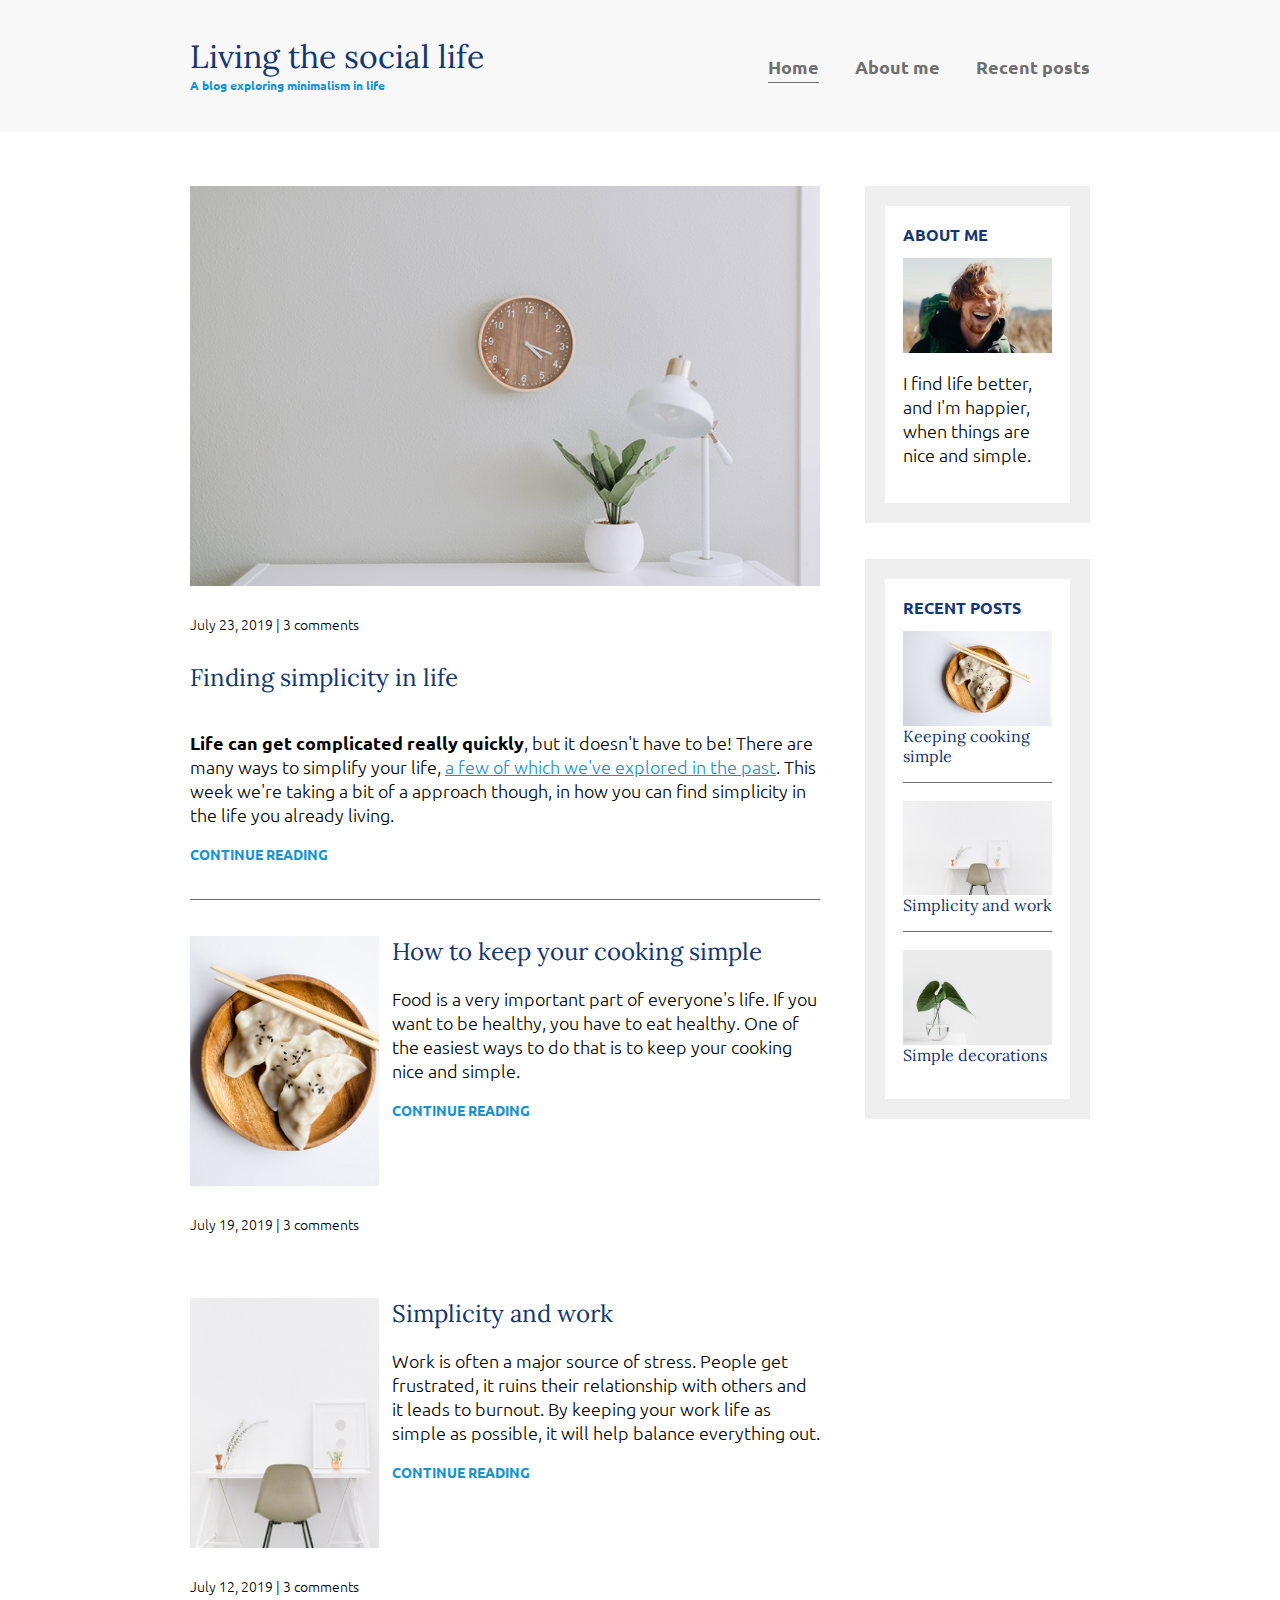
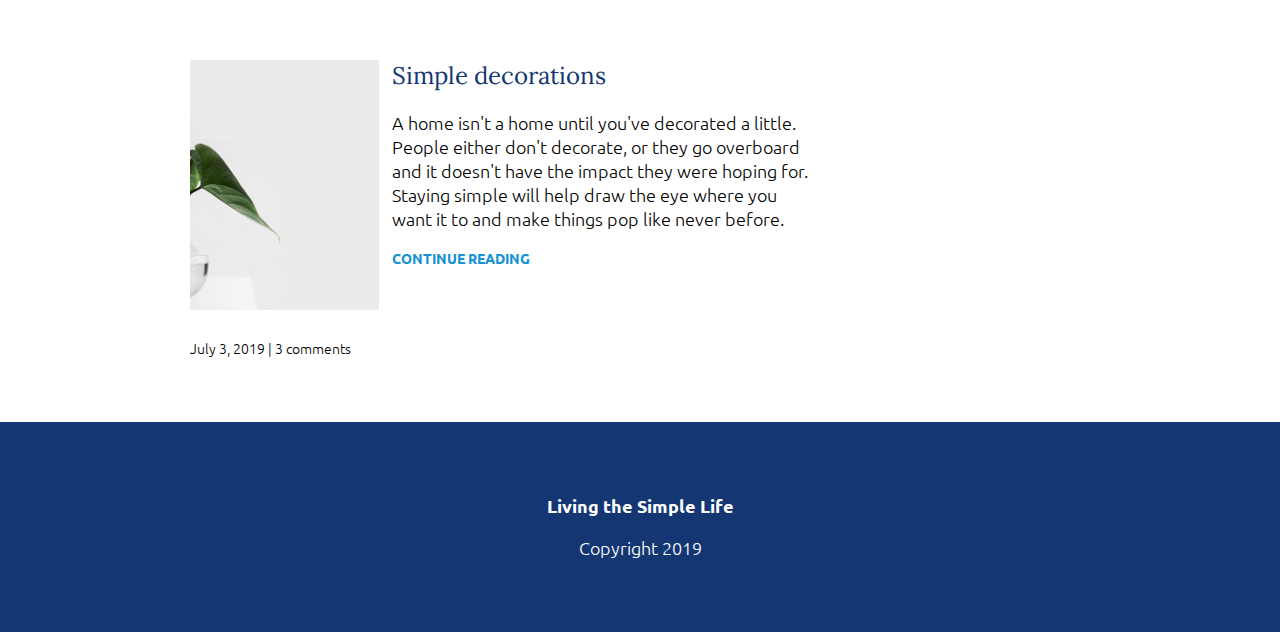
<file: index.html>
<html>

<head>
    <link href="https://fonts.googleapis.com/css?family=Lora|Ubuntu:300,400,700&display=swap" rel="stylesheet">
    <link rel="stylesheet" href="css/styles.css">
</head>

<body>
    <header>
        <div class="container container-flex">
            <div class="site-title">
                <h1>Living the social life</h1>
                <p class="subtitle">A blog exploring minimalism in life</p>
            </div>
            <nav>
                <ul>
                    <li><a class="current-page" href="index.html">Home</a></li>
                    <li><a href="about-me.html">About me</a></li>
                    <li><a href="recent-posts.html">Recent posts</a></li>
                </ul>
            </nav>
        </div> <!-- / .container -->
    </header>

    <div class="container container-flex">
        <main role="main">

            <article class="article-featured">
                <h2 class="article-title">Finding simplicity in life</h2>
                <img src="img/life.jpg" alt="simple white desk on a white wall with a plant on the far right side"
                    class="article-image">
                <p class="article-info">July 23, 2019 | 3 comments</p>
                <p class="article-body"><strong>Life can get complicated really quickly</strong>, but it doesn't have to
                    be! There are many ways to simplify your life, <a href="#">a few of which we've explored in the
                        past</a>. This week we're taking a bit of a approach though, in how you can find simplicity in
                    the life you already living.</p>
                <a href="#" class="article-read-more">CONTINUE READING</a>
            </article>

            <article class="article-recent">
                <div class="article-recent-main">
                    <h2 class="article-title">How to keep your cooking simple </h2>
                    <p class="article-body">Food is a very important part of everyone's life. If you want to be healthy,
                        you have to eat healthy. One of the easiest ways to do that is to keep your cooking nice and
                        simple.</p>
                    <a href="#" class="article-read-more">CONTINUE READING</a>
                </div>
                <div class="article-recent-secondary">
                    <img src="img/food.jpg" alt="two dumplings on a wood plate with chopsticks" class="article-image">
                    <p class="article-info">July 19, 2019 | 3 comments</p>
                </div>
            </article>

            <article class="article-recent">
                <div class="article-recent-main">
                    <h2 class="article-title">Simplicity and work </h2>
                    <p class="article-body">Work is often a major source of stress. People get frustrated, it ruins
                        their relationship with others and it leads to burnout. By keeping your work life as simple as
                        possible, it will help balance everything out.</p>
                    <a href="#" class="article-read-more">CONTINUE READING</a>
                </div>
                <div class="article-recent-secondary">
                    <img src="img/work.jpg" alt="a chair white chair at a white desk on a white wall"
                        class="article-image">
                    <p class="article-info">July 12, 2019 | 3 comments</p>
                </div>
            </article>

            <article class="article-recent">
                <div class="article-recent-main">
                    <h2 class="article-title">Simple decorations</h2>
                    <p class="article-body">A home isn't a home until you've decorated a little. People either don't
                        decorate, or they go overboard and it doesn't have the impact they were hoping for. Staying
                        simple will help draw the eye where you want it to and make things pop like never before.</p>
                    <a href="#" class="article-read-more">CONTINUE READING</a>
                </div>
                <div class="article-recent-secondary">
                    <img src="img/deco.jpg" alt="a green plant in a clear, round vase with water in it"
                        class="article-image">
                    <p class="article-info">July 3, 2019 | 3 comments</p>
                </div>
            </article>
        </main>

        <aside class="sidebar">

            <div class="sidebar-widget">
                <h2 class="widget-title">ABOUT ME</h2>
                <img src="img/about-me.jpg" alt="john doe" class="widget-image">
                <p class="widget-body">I find life better, and I'm happier, when things are nice and simple.</p>
            </div>

            <div class="sidebar-widget">
                <h2 class="widget-title">RECENT POSTS</h2>
                <div class="widget-recent-post">
                    <h3 class="widget-recent-post-title">Keeping cooking simple</h3>
                    <img src="img/food.jpg" alt="two dumplings on a wood plate with chopsticks" class="widget-image">
                </div>
                <div class="widget-recent-post">
                    <h3 class="widget-recent-post-title">Simplicity and work</h3>
                    <img src="img/work.jpg" alt="a chair white chair at a white desk on a white wall"
                        class="widget-image">
                </div>
                <div class="widget-recent-post">
                    <h3 class="widget-recent-post-title">Simple decorations</h3>
                    <img src="img/deco.jpg" alt="a green plant in a clear, round vase with water in it"
                        class="widget-image">
                </div>
            </div>

        </aside>

    </div>


    <footer>
        <p><strong>Living the Simple Life</strong></p>
        <p>Copyright 2019</p>
    </footer>



</body>

</html>
</file>
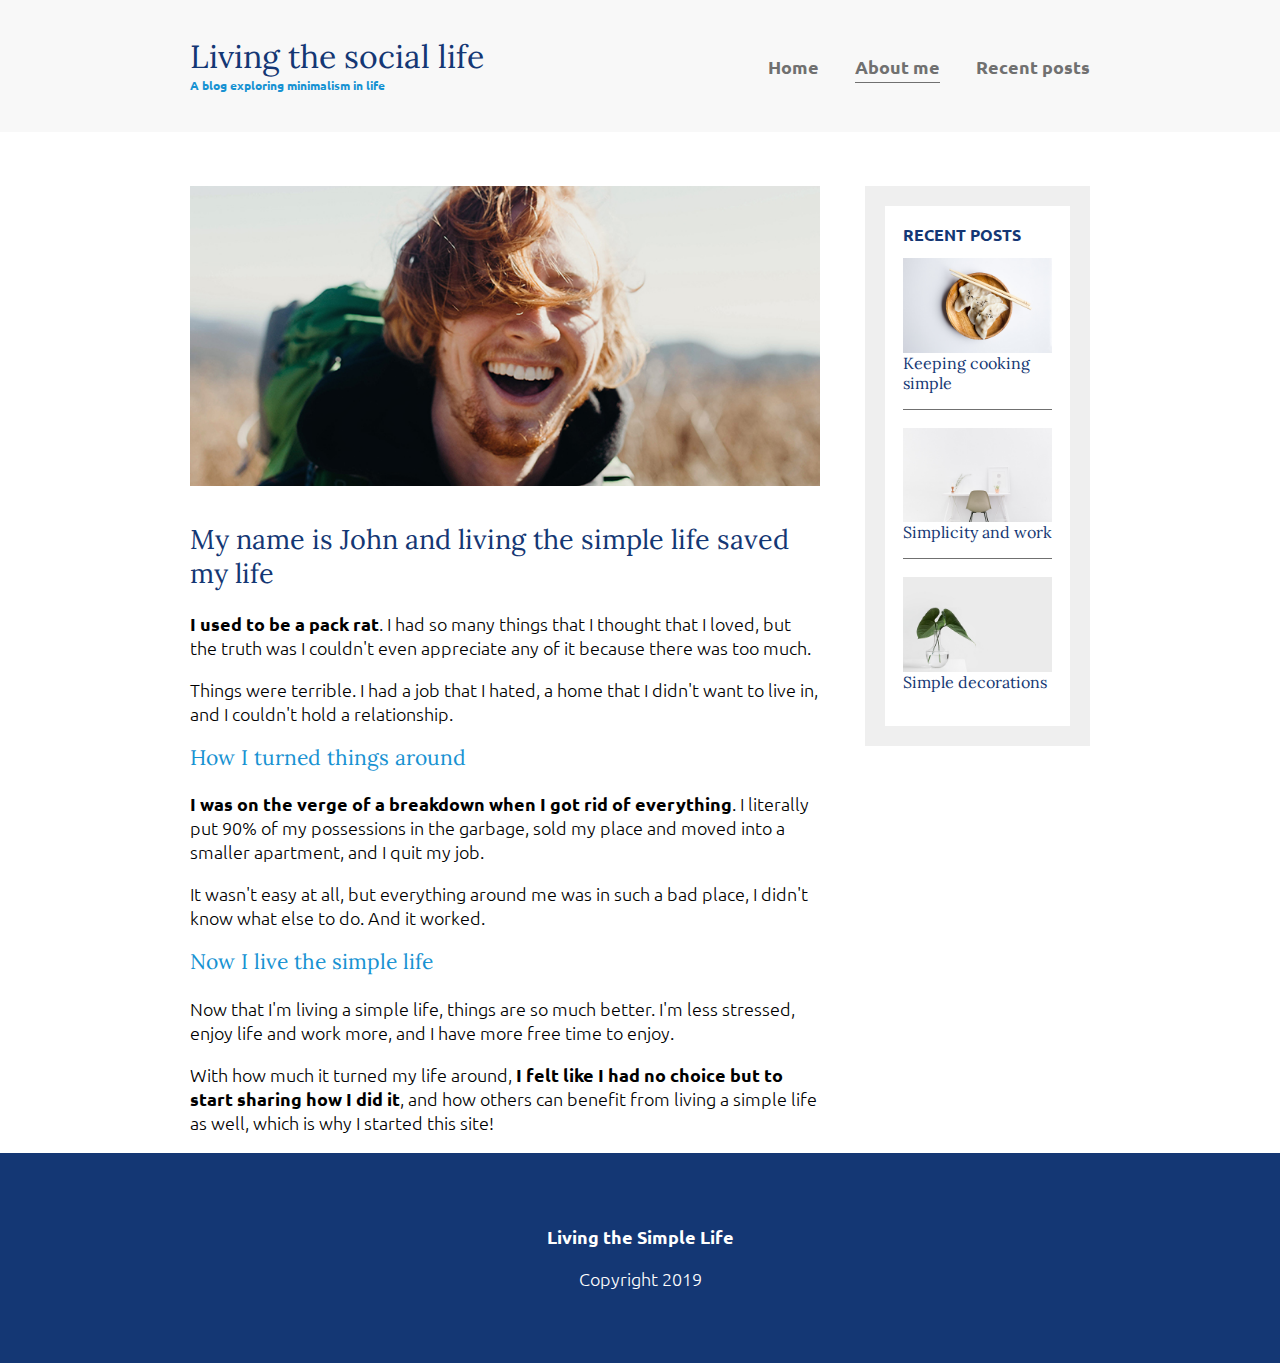
<file: about-me.html>
<html>

<head>
    <link href="https://fonts.googleapis.com/css?family=Lora|Ubuntu:300,400,700&display=swap" rel="stylesheet">
    <link rel="stylesheet" href="css/styles.css">
</head>

<body>
    <header>
        <div class="container container-flex">
            <div class="site-title">
                <h1>Living the social life</h1>
                <p class="subtitle">A blog exploring minimalism in life</p>
            </div>
            <nav>
                <ul>
                    <li><a href="index.html">Home</a></li>
                    <li><a class="current-page" href="about-me.html">About me</a></li>
                    <li><a href="recent-posts.html">Recent posts</a></li>
                </ul>
            </nav>
        </div> <!-- / .container -->
    </header>

    <div class="container container-flex">
        <main role="main">
            <img src="img/about-me.jpg" class="image-full">
            <h2>My name is John and living the simple life saved my life</h2>

            <p><strong>I used to be a pack rat</strong>. I had so many things that I thought that I loved, but the truth
                was I couldn't even appreciate any of it because there was too much.</p>
            <p>Things were terrible. I had a job that I hated, a home that I didn't want to live in, and I couldn't hold
                a relationship.</p>

            <h3>How I turned things around</h3>
            <p><strong>I was on the verge of a breakdown when I got rid of everything</strong>. I literally put 90% of
                my possessions in the garbage, sold my place and moved into a smaller apartment, and I quit my job.</p>
            <p>It wasn't easy at all, but everything around me was in such a bad place, I didn't know what else to do.
                And it worked.</p>

            <h3>Now I live the simple life</h3>
            <p>Now that I'm living a simple life, things are so much better. I'm less stressed, enjoy life and work
                more, and I have more free time to enjoy.</p>
            <p>With how much it turned my life around, <strong>I felt like I had no choice but to start sharing how I
                    did it</strong>, and how others can benefit from living a simple life as well, which is why I
                started this site!</p>
        </main>

        <aside class="sidebar">

            <div class="sidebar-widget">
                <h2 class="widget-title">RECENT POSTS</h2>
                <div class="widget-recent-post">
                    <h3 class="widget-recent-post-title">Keeping cooking simple</h3>
                    <img src="img/food.jpg" alt="two dumplings on a wood plate with chopsticks" class="widget-image">
                </div>
                <div class="widget-recent-post">
                    <h3 class="widget-recent-post-title">Simplicity and work</h3>
                    <img src="img/work.jpg" alt="a chair white chair at a white desk on a white wall"
                        class="widget-image">
                </div>
                <div class="widget-recent-post">
                    <h3 class="widget-recent-post-title">Simple decorations</h3>
                    <img src="img/deco.jpg" alt="a green plant in a clear, round vase with water in it"
                        class="widget-image">
                </div>
            </div>

        </aside>

    </div>


    <footer>
        <p><strong>Living the Simple Life</strong></p>
        <p>Copyright 2019</p>
    </footer>



</body>

</html>
</file>
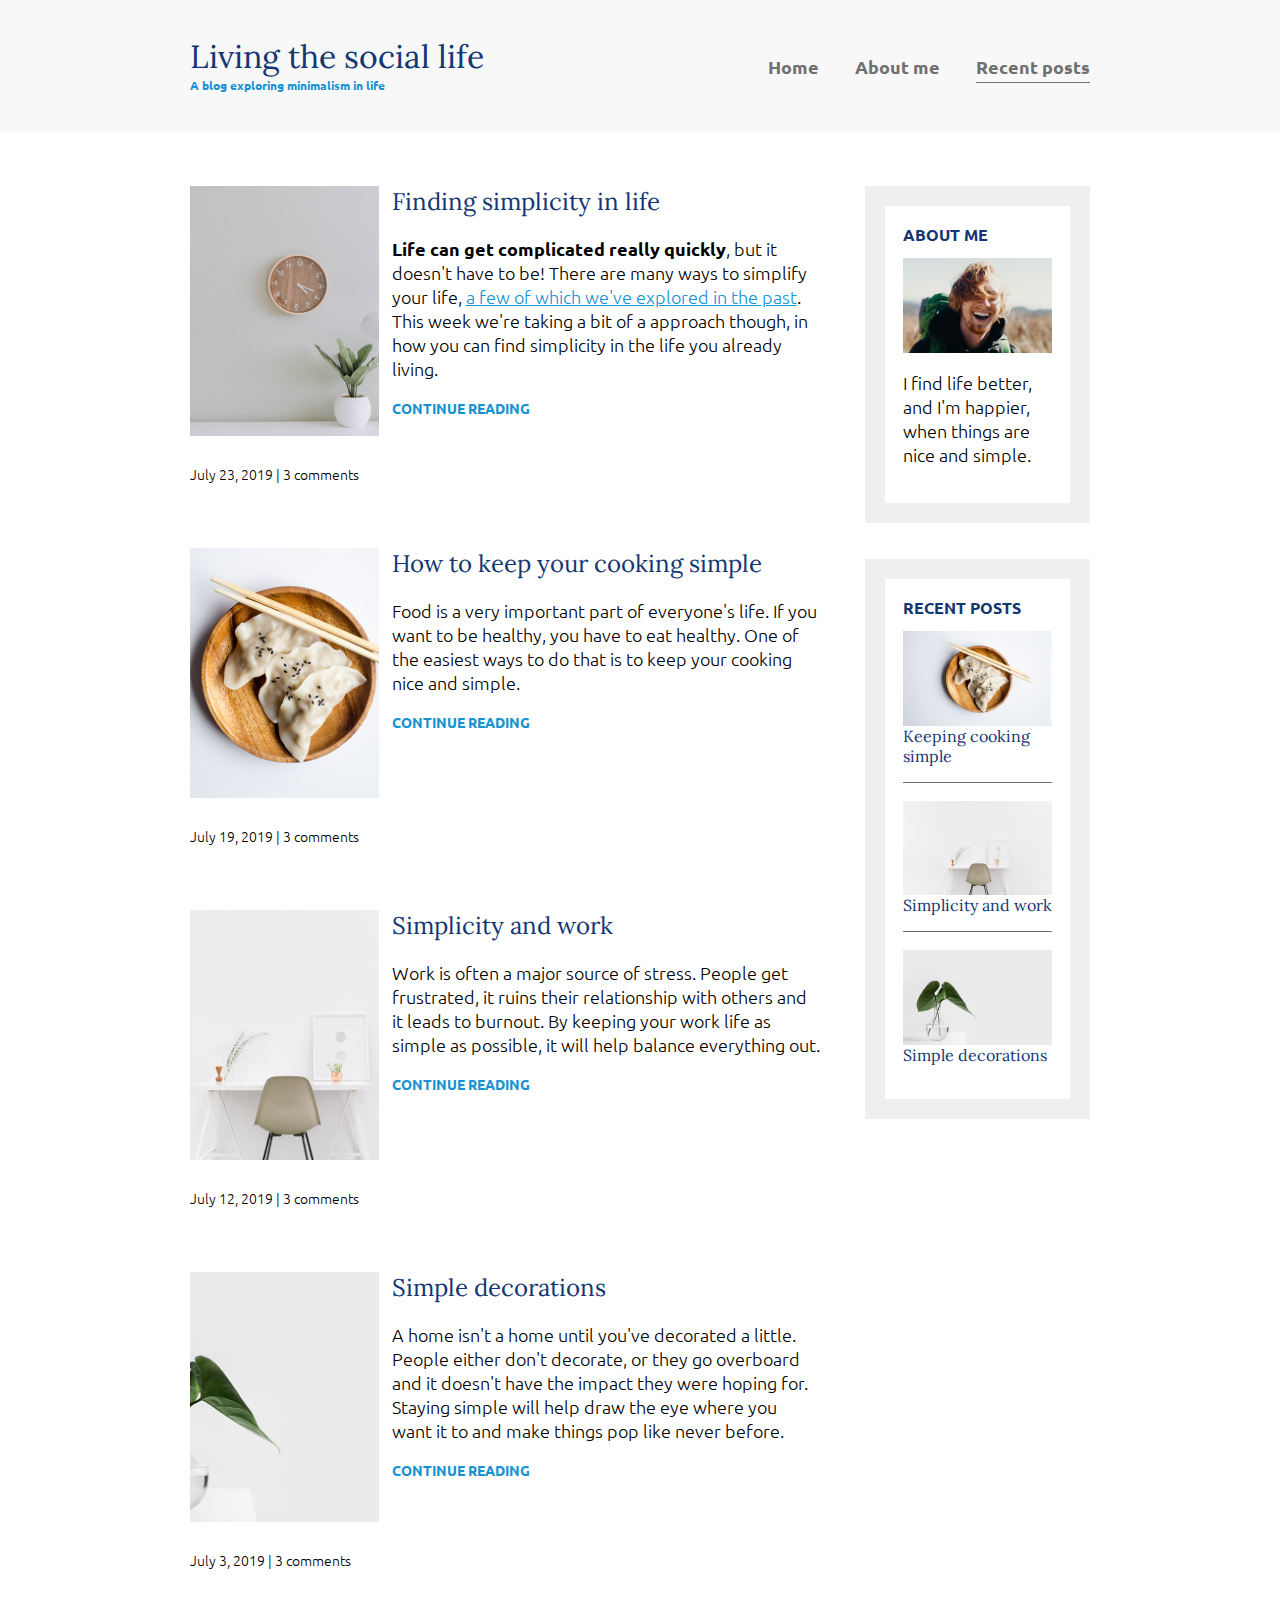
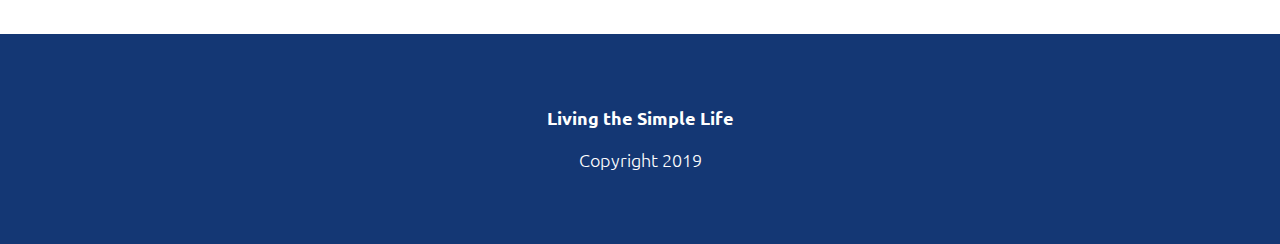
<file: recent-posts.html>
<html>

<head>
    <link href="https://fonts.googleapis.com/css?family=Lora|Ubuntu:300,400,700&display=swap" rel="stylesheet">
    <link rel="stylesheet" href="css/styles.css">
</head>

<body>
    <header>
        <div class="container container-flex">
            <div class="site-title">
                <h1>Living the social life</h1>
                <p class="subtitle">A blog exploring minimalism in life</p>
            </div>
            <nav>
                <ul>
                    <li><a href="index.html">Home</a></li>
                    <li><a href="about-me.html">About me</a></li>
                    <li><a class="current-page" href="recent-posts.html">Recent posts</a></li>
                </ul>
            </nav>
        </div> <!-- / .container -->
    </header>

    <div class="container container-flex">
        <main role="main">

            <article class="article-recent">
                <div class="article-recent-main">
                    <h2 class="article-title">Finding simplicity in life</h2>
                    <p class="article-body"><strong>Life can get complicated really quickly</strong>, but it doesn't
                        have to be! There are many ways to simplify your life, <a href="#">a few of which we've explored
                            in the past</a>. This week we're taking a bit of a approach though, in how you can find
                        simplicity in the life you already living.</p>
                    <a href="#" class="article-read-more">CONTINUE READING</a>
                </div>
                <div class="article-recent-secondary">
                    <img src="img/life.jpg" alt="simple white desk on a white wall with a plant on the far right side"
                        class="article-image">
                    <p class="article-info">July 23, 2019 | 3 comments</p>
                </div>
            </article>

            <article class="article-recent">
                <div class="article-recent-main">
                    <h2 class="article-title">How to keep your cooking simple </h2>
                    <p class="article-body">Food is a very important part of everyone's life. If you want to be healthy,
                        you have to eat healthy. One of the easiest ways to do that is to keep your cooking nice and
                        simple.</p>
                    <a href="#" class="article-read-more">CONTINUE READING</a>
                </div>
                <div class="article-recent-secondary">
                    <img src="img/food.jpg" alt="two dumplings on a wood plate with chopsticks" class="article-image">
                    <p class="article-info">July 19, 2019 | 3 comments</p>
                </div>
            </article>

            <article class="article-recent">
                <div class="article-recent-main">
                    <h2 class="article-title">Simplicity and work </h2>
                    <p class="article-body">Work is often a major source of stress. People get frustrated, it ruins
                        their relationship with others and it leads to burnout. By keeping your work life as simple as
                        possible, it will help balance everything out.</p>
                    <a href="#" class="article-read-more">CONTINUE READING</a>
                </div>
                <div class="article-recent-secondary">
                    <img src="img/work.jpg" alt="a chair white chair at a white desk on a white wall"
                        class="article-image">
                    <p class="article-info">July 12, 2019 | 3 comments</p>
                </div>
            </article>

            <article class="article-recent">
                <div class="article-recent-main">
                    <h2 class="article-title">Simple decorations</h2>
                    <p class="article-body">A home isn't a home until you've decorated a little. People either don't
                        decorate, or they go overboard and it doesn't have the impact they were hoping for. Staying
                        simple will help draw the eye where you want it to and make things pop like never before.</p>
                    <a href="#" class="article-read-more">CONTINUE READING</a>
                </div>
                <div class="article-recent-secondary">
                    <img src="img/deco.jpg" alt="a green plant in a clear, round vase with water in it"
                        class="article-image">
                    <p class="article-info">July 3, 2019 | 3 comments</p>
                </div>
            </article>
        </main>

        <aside class="sidebar">

            <div class="sidebar-widget">
                <h2 class="widget-title">ABOUT ME</h2>
                <img src="img/about-me.jpg" alt="john doe" class="widget-image">
                <p class="widget-body">I find life better, and I'm happier, when things are nice and simple.</p>
            </div>

            <div class="sidebar-widget">
                <h2 class="widget-title">RECENT POSTS</h2>
                <div class="widget-recent-post">
                    <h3 class="widget-recent-post-title">Keeping cooking simple</h3>
                    <img src="img/food.jpg" alt="two dumplings on a wood plate with chopsticks" class="widget-image">
                </div>
                <div class="widget-recent-post">
                    <h3 class="widget-recent-post-title">Simplicity and work</h3>
                    <img src="img/work.jpg" alt="a chair white chair at a white desk on a white wall"
                        class="widget-image">
                </div>
                <div class="widget-recent-post">
                    <h3 class="widget-recent-post-title">Simple decorations</h3>
                    <img src="img/deco.jpg" alt="a green plant in a clear, round vase with water in it"
                        class="widget-image">
                </div>
            </div>

        </aside>

    </div>


    <footer>
        <p><strong>Living the Simple Life</strong></p>
        <p>Copyright 2019</p>
    </footer>



</body>

</html>
</file>
<file: css/styles.css>
body {
    margin: 0;
    font-family: 'Ubuntu', sans-serif;
    font-size: 1.125rem;
    font-weight: 300;
}

img {
    max-width: 100%;
    display: block;
}

.image-full {
    max-height: 300px;
    width: 100%;
    object-fit:cover;
    margin-bottom: 2em;
}

/* =================
Typography
================= */

h1,
h2,
h3 {
    font-family: 'Lora', serif;
    font-weight: 400;
    color: #143774;
    margin-top: 0;
}

h1 {
    font-size: 2rem;
    margin: 0;
}

h3 {
    color: #1792d2;
}

a {
    color: #1792d2;
}

a:hover,
a:focus {
    color: #143774;
}

strong {
    font-weight: 700;
}

/* h1 subtitle */
.subtitle {
    font-weight: 700;
    color: #1792d2;
    font-size: .75rem;
    margin: 0;
}

.article-title {
    font-size: 1.5rem;
}

.article-read-more,
.article-info {
    font-size: .875rem;
}

.article-read-more {
    color: #1792d2;
    text-decoration: none;
    font-weight: 700;
}

.article-read-more:hover,
.article-read-more:focus {
    color: #143774;
    text-decoration: underline;
}

.article-info {
    margin: 2em 0;
}

.widget-title,
.widget-recent-post-title {
    font-size: 1rem;
}

.widget-title {
    font-family: 'Ubuntu', sans-serif;
    font-weight: 700;
}

.widget-recent-post-title {
    color: #143774;
}


/* =================
Layout
================= */

.container {
    width: 90%;
    max-width: 900px;
    margin: 0 auto;
}

.container-flex {
    display: flex;
    flex-direction: column;
    justify-content: space-between;
}

header {
    background: #f8f8f8;
    padding: 2em 0;
    text-align: center;
    margin-bottom: 3em;
}

footer {
    background:#143774;
    color: white;
    text-align: center;
    padding: 3em 0;
}

@media (min-width: 675px) {
    header {
        text-align: left;
    }

    .container-flex {
        flex-direction: row;
    }

    main {
        width: 70%;
    }

    aside {
        width: 25%;
        min-width: 200px;
        margin-left: 1em;
    }
}

/* navigation */

nav ul {
    list-style: none;
    padding: 0;
    display: flex;
    justify-content: center;
}

nav li {
    margin-left: 2em;
}

nav a {
    text-decoration: none;
    color: #707070;
    font-weight: 700;
    padding: .25em 0;
}

nav a:hover,
nav a:focus {
    color: #1792d2;
}

.current-page {
    border-bottom: 1px solid #707070;
}

.current-page:hover {
    color: #707070;
}

@media (max-width: 675px) {
    nav ul {
        flex-direction: column;
    }

    nav li {
        margin: .5em 0;
    }
}

/* articles */

.article-featured {
    border-bottom: #707070 1px solid;
    padding-bottom: 2em;
    margin-bottom: 2em;
}

.article-recent {
    display: flex;
    flex-direction: column;
    margin-bottom: 2em;
}

.article-recent-main {
    order: 2;
}

.article-recent-secondary {
    order: 1;
}

@media (min-width: 675px) {
    .article-recent {
        flex-direction: row;
        justify-content: space-between;
    }

    .article-recent-main {
        width: 68%;
    }

    .article-recent-secondary {
        width: 30%;
    }

    .article-featured {
        display: flex;
        flex-direction: column;
    }

    .article-image {
        order: -2;
        min-height: 250px;
        object-fit: cover;
    }

    .article-info {
        order: -1;
    }
}

/* widgets */

.sidebar-widget {
    border: 20px solid #efefef;
    margin-bottom: 2em;
    padding: 1em;
}

.widget-recent-post {
    display: flex;
    flex-direction: column;
    border-bottom: 1px solid #707070;
    margin-bottom: 1em;
}

.widget-recent-post:last-child {
    border: 0;
    margin: 0;
}

.widget-image {
    order: -1;
}
</file>
